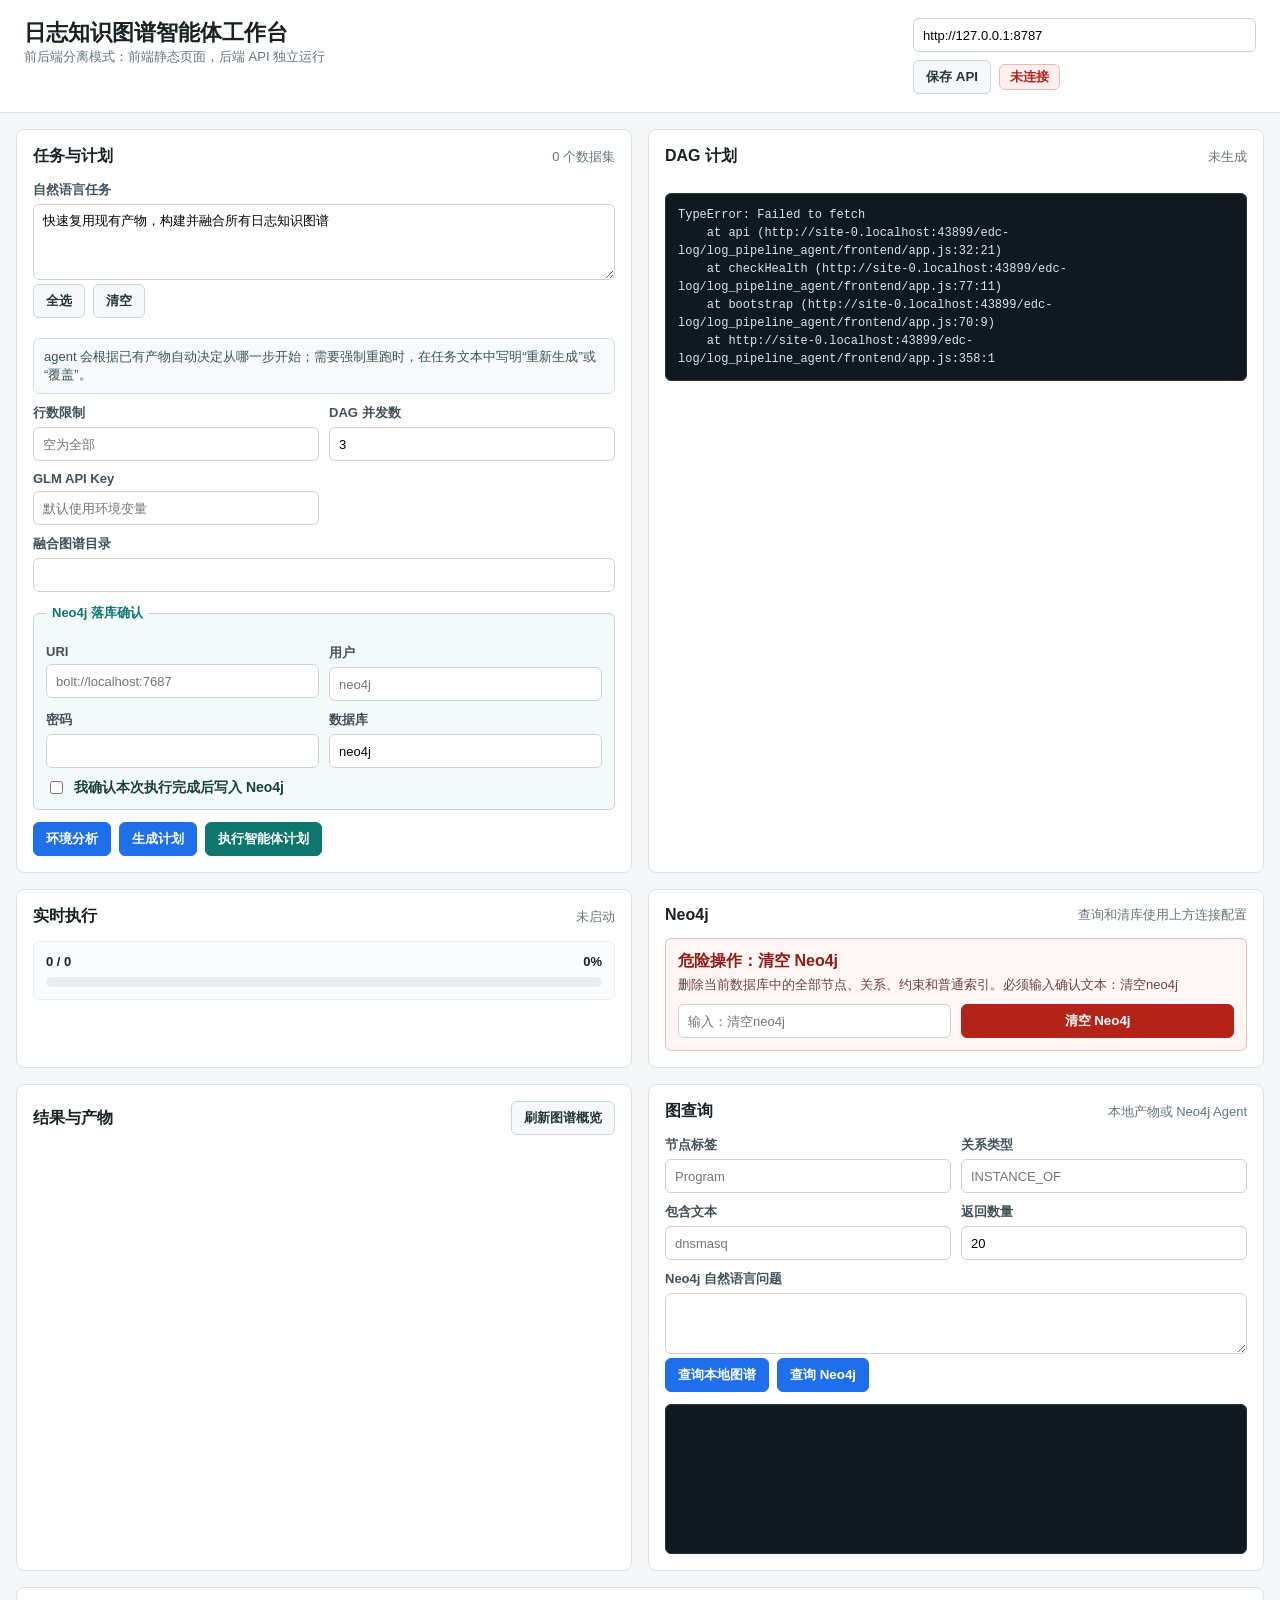
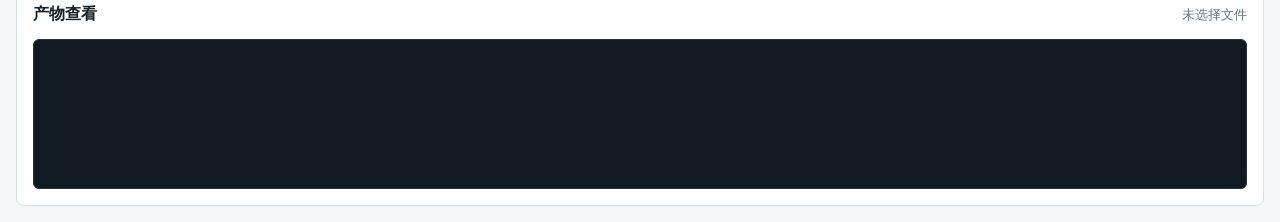
<file: edc-log/log_pipeline_agent/frontend/index.html>
<!doctype html>
<html lang="zh-CN">
  <head>
    <meta charset="utf-8" />
    <meta name="viewport" content="width=device-width, initial-scale=1" />
    <title>日志知识图谱智能体工作台</title>
    <link rel="stylesheet" href="./app.css" />
  </head>
  <body>
    <header class="topbar">
      <div>
        <h1>日志知识图谱智能体工作台</h1>
        <p id="projectRoot">前后端分离模式：前端静态页面，后端 API 独立运行</p>
      </div>
      <div class="top-actions">
        <input id="apiBase" type="text" value="http://127.0.0.1:8787" />
        <button id="saveApiBtn" type="button" class="secondary">保存 API</button>
        <span id="apiState" class="badge neutral">未连接</span>
      </div>
    </header>

    <main class="layout">
      <section class="panel">
        <div class="panel-head">
          <h2>任务与计划</h2>
          <span id="datasetCount" class="muted">0 个数据集</span>
        </div>
        <label>
          <span>自然语言任务</span>
          <textarea id="taskText" rows="4">快速复用现有产物，构建并融合所有日志知识图谱</textarea>
        </label>
        <div class="dataset-tools">
          <button id="selectAllBtn" type="button" class="secondary">全选</button>
          <button id="clearAllBtn" type="button" class="secondary">清空</button>
        </div>
        <div id="datasetList" class="dataset-list"></div>
        <div class="agent-note">
          agent 会根据已有产物自动决定从哪一步开始；需要强制重跑时，在任务文本中写明“重新生成”或“覆盖”。
        </div>
        <div class="grid">
          <label>
            <span>行数限制</span>
            <input id="limitRows" type="number" min="1" placeholder="空为全部" />
          </label>
          <label>
            <span>DAG 并发数</span>
            <input id="maxWorkers" type="number" min="1" max="8" value="3" />
          </label>
          <label>
            <span>GLM API Key</span>
            <input id="apiKey" type="password" autocomplete="off" placeholder="默认使用环境变量" />
          </label>
          <label class="wide">
            <span>融合图谱目录</span>
            <input id="fusedGraphDir" type="text" />
          </label>
        </div>
        <fieldset class="neo4j-run-box">
          <legend>Neo4j 落库确认</legend>
          <div class="grid">
            <label><span>URI</span><input id="neo4jUri" type="text" placeholder="bolt://localhost:7687" /></label>
            <label><span>用户</span><input id="neo4jUser" type="text" placeholder="neo4j" /></label>
            <label><span>密码</span><input id="neo4jPassword" type="password" autocomplete="off" /></label>
            <label><span>数据库</span><input id="neo4jDatabase" type="text" value="neo4j" /></label>
          </div>
          <label class="confirm-line"><input id="writeNeo4j" type="checkbox" /> 我确认本次执行完成后写入 Neo4j</label>
        </fieldset>
        <div class="actions">
          <button id="preflightBtn" type="button">环境分析</button>
          <button id="planBtn" type="button">生成计划</button>
          <button id="runBtn" type="button" class="strong">执行智能体计划</button>
        </div>
      </section>

      <section class="panel">
        <div class="panel-head">
          <h2>DAG 计划</h2>
          <span id="planId" class="muted">未生成</span>
        </div>
        <div id="planList" class="plan-list"></div>
        <pre id="analysisOutput" class="output"></pre>
      </section>

      <section class="panel">
        <div class="panel-head">
          <h2>实时执行</h2>
          <span id="jobId" class="muted">未启动</span>
        </div>
        <div class="progress">
          <div><span id="progressText">0 / 0</span><span id="progressPercent">0%</span></div>
          <div class="track"><div id="progressBar"></div></div>
        </div>
        <div id="timeline" class="timeline"></div>
      </section>

      <section class="panel">
        <div class="panel-head">
          <h2>Neo4j</h2>
          <span class="muted">查询和清库使用上方连接配置</span>
        </div>
        <div class="danger">
          <b>危险操作：清空 Neo4j</b>
          <p>删除当前数据库中的全部节点、关系、约束和普通索引。必须输入确认文本：清空neo4j</p>
          <div class="grid">
            <input id="clearNeo4jConfirm" type="text" placeholder="输入：清空neo4j" />
            <button id="clearNeo4jBtn" type="button" class="danger-btn">清空 Neo4j</button>
          </div>
        </div>
      </section>

      <section class="panel">
        <div class="panel-head">
          <h2>结果与产物</h2>
          <button id="refreshSummaryBtn" type="button" class="secondary">刷新图谱概览</button>
        </div>
        <div id="summaryGrid" class="summary-grid"></div>
        <div id="resultList" class="result-list"></div>
      </section>

      <section class="panel">
        <div class="panel-head">
          <h2>图查询</h2>
          <span class="muted">本地产物或 Neo4j Agent</span>
        </div>
        <div class="grid">
          <label><span>节点标签</span><input id="queryLabel" type="text" placeholder="Program" /></label>
          <label><span>关系类型</span><input id="queryPredicate" type="text" placeholder="INSTANCE_OF" /></label>
          <label><span>包含文本</span><input id="queryContains" type="text" placeholder="dnsmasq" /></label>
          <label><span>返回数量</span><input id="queryLimit" type="number" min="1" value="20" /></label>
          <label class="wide"><span>Neo4j 自然语言问题</span><textarea id="neo4jQuestion" rows="3"></textarea></label>
        </div>
        <div class="actions">
          <button id="artifactQueryBtn" type="button">查询本地图谱</button>
          <button id="neo4jQueryBtn" type="button">查询 Neo4j</button>
        </div>
        <pre id="queryOutput" class="output"></pre>
      </section>

      <section class="panel wide-panel">
        <div class="panel-head">
          <h2>产物查看</h2>
          <span id="artifactPath" class="muted">未选择文件</span>
        </div>
        <pre id="artifactOutput" class="output artifact-output"></pre>
      </section>
    </main>

    <script src="./app.js"></script>
  </body>
</html>
</file>
<file: edc-log/log_pipeline_agent/frontend/app.css>
:root {
  --bg: #f5f7f8;
  --panel: #fff;
  --border: #d9e1e5;
  --line: #e8eef1;
  --text: #172126;
  --muted: #65747d;
  --blue: #1f6feb;
  --teal: #0f766e;
  --red: #b42318;
  --green: #15803d;
  --code-bg: #101820;
  --code-text: #dce7ed;
}

* { box-sizing: border-box; }
body {
  margin: 0;
  background: var(--bg);
  color: var(--text);
  font-family: "Microsoft YaHei", "Segoe UI", Arial, sans-serif;
}
.topbar {
  display: flex;
  justify-content: space-between;
  gap: 16px;
  padding: 18px 24px;
  background: var(--panel);
  border-bottom: 1px solid var(--border);
}
h1, h2, p { margin: 0; }
h1 { font-size: 22px; }
h2 { font-size: 16px; }
.topbar p, .muted { color: var(--muted); font-size: 13px; }
.top-actions, .actions, .dataset-tools {
  display: flex;
  gap: 8px;
  align-items: center;
  flex-wrap: wrap;
}
.layout {
  display: grid;
  grid-template-columns: minmax(380px, 1fr) minmax(420px, 1fr);
  gap: 16px;
  padding: 16px;
}
.panel {
  min-width: 0;
  padding: 16px;
  border: 1px solid var(--border);
  border-radius: 8px;
  background: var(--panel);
}
.wide-panel { grid-column: 1 / -1; }
.panel-head {
  display: flex;
  align-items: center;
  justify-content: space-between;
  gap: 12px;
  margin-bottom: 14px;
}
button {
  min-height: 34px;
  border: 1px solid var(--blue);
  border-radius: 6px;
  background: var(--blue);
  color: #fff;
  padding: 0 12px;
  font-weight: 700;
  cursor: pointer;
}
button.secondary {
  border-color: #cbd6dc;
  background: #f6f9fa;
  color: #24323a;
}
button.strong {
  border-color: var(--teal);
  background: var(--teal);
}
button.danger-btn {
  border-color: var(--red);
  background: var(--red);
}
button:disabled {
  border-color: #c9d3d8;
  background: #dbe3e7;
  color: #76858d;
}
.badge {
  display: inline-flex;
  align-items: center;
  min-height: 26px;
  padding: 0 10px;
  border: 1px solid #cfd8dd;
  border-radius: 6px;
  background: #f2f5f7;
  color: #45545c;
  font-size: 13px;
  font-weight: 700;
}
.badge.ok { border-color: #b8dec5; background: #effaf2; color: var(--green); }
.badge.bad { border-color: #f2b8b5; background: #fff0ef; color: var(--red); }
label span {
  display: block;
  margin-bottom: 5px;
  color: #40515a;
  font-size: 13px;
  font-weight: 700;
}
input, textarea {
  width: 100%;
  min-height: 34px;
  border: 1px solid #c9d4da;
  border-radius: 6px;
  padding: 7px 9px;
  font: inherit;
  font-size: 13px;
}
textarea { resize: vertical; }
.grid {
  display: grid;
  grid-template-columns: repeat(2, minmax(0, 1fr));
  gap: 10px;
  margin-top: 10px;
}
.wide { grid-column: 1 / -1; }
.dataset-list {
  display: grid;
  grid-template-columns: repeat(2, minmax(0, 1fr));
  gap: 8px;
  margin: 10px 0;
}
.dataset-item {
  display: grid;
  grid-template-columns: 20px 1fr;
  gap: 8px;
  align-items: center;
  border: 1px solid var(--line);
  border-radius: 6px;
  background: #fbfcfd;
  padding: 8px;
  font-size: 13px;
}
.dataset-item small { display: block; color: var(--muted); }
.agent-note {
  border: 1px solid #cddfe4;
  border-radius: 6px;
  background: #f6fafb;
  color: #39525c;
  padding: 9px 10px;
  margin: 10px 0;
  font-size: 13px;
}
.neo4j-run-box {
  margin: 12px 0;
  padding: 12px;
  border: 1px solid #b8d6d2;
  border-radius: 6px;
  background: #f3fbfa;
}
.neo4j-run-box legend {
  padding: 0 6px;
  color: var(--teal);
  font-weight: 700;
  font-size: 13px;
}
.confirm-line {
  display: flex;
  align-items: center;
  gap: 8px;
  margin-top: 10px;
  font-size: 14px;
  font-weight: 700;
  color: #173f3b;
}
.confirm-line input,
.dataset-item input {
  width: auto;
  min-height: auto;
}
.plan-list, .result-list, .timeline {
  display: grid;
  gap: 8px;
  max-height: 360px;
  overflow: auto;
}
.plan-node, .result-item, .timeline-row {
  border: 1px solid var(--line);
  border-radius: 6px;
  background: #fbfcfd;
  padding: 9px;
  font-size: 13px;
}
.plan-node b, .result-item b { display: block; margin-bottom: 4px; }
.plan-node span, .result-item span { color: var(--muted); overflow-wrap: anywhere; }
.timeline-row {
  display: grid;
  grid-template-columns: 86px 120px 1fr;
  gap: 8px;
}
.progress {
  border: 1px solid var(--line);
  border-radius: 6px;
  padding: 12px;
  background: #fbfcfd;
  margin-bottom: 10px;
}
.progress > div:first-child {
  display: flex;
  justify-content: space-between;
  margin-bottom: 8px;
  font-size: 13px;
  font-weight: 700;
}
.track {
  height: 10px;
  overflow: hidden;
  border-radius: 6px;
  background: #e7edf1;
}
#progressBar {
  width: 0%;
  height: 100%;
  background: var(--teal);
}
.summary-grid {
  display: grid;
  grid-template-columns: repeat(4, minmax(0, 1fr));
  gap: 10px;
  margin-bottom: 12px;
}
.summary-card {
  border: 1px solid var(--line);
  border-radius: 6px;
  padding: 10px;
  background: #fbfcfd;
}
.summary-card b { display: block; font-size: 20px; }
.summary-card span { color: var(--muted); font-size: 13px; }
.danger {
  margin-top: 12px;
  border: 1px solid #f2b8b5;
  border-radius: 6px;
  background: #fff6f5;
  padding: 12px;
}
.danger b { color: #8f1d13; }
.danger p { margin-top: 4px; color: #69433f; font-size: 13px; }
.output {
  min-height: 150px;
  max-height: 360px;
  overflow: auto;
  margin: 12px 0 0;
  border: 1px solid #26333c;
  border-radius: 6px;
  background: var(--code-bg);
  color: var(--code-text);
  padding: 12px;
  font-size: 12px;
  line-height: 1.5;
  white-space: pre-wrap;
  overflow-wrap: anywhere;
}
.artifact-output { max-height: 520px; }
.artifact-actions {
  display: flex;
  flex-wrap: wrap;
  gap: 6px;
  margin-top: 8px;
}
.artifact-actions button {
  min-height: 28px;
  font-size: 12px;
  padding: 0 8px;
}
@media (max-width: 1080px) {
  .layout { grid-template-columns: 1fr; }
  .topbar { flex-direction: column; }
}
@media (max-width: 720px) {
  .layout, .grid, .dataset-list, .summary-grid { grid-template-columns: 1fr; }
  .timeline-row { grid-template-columns: 1fr; }
}
</file>
